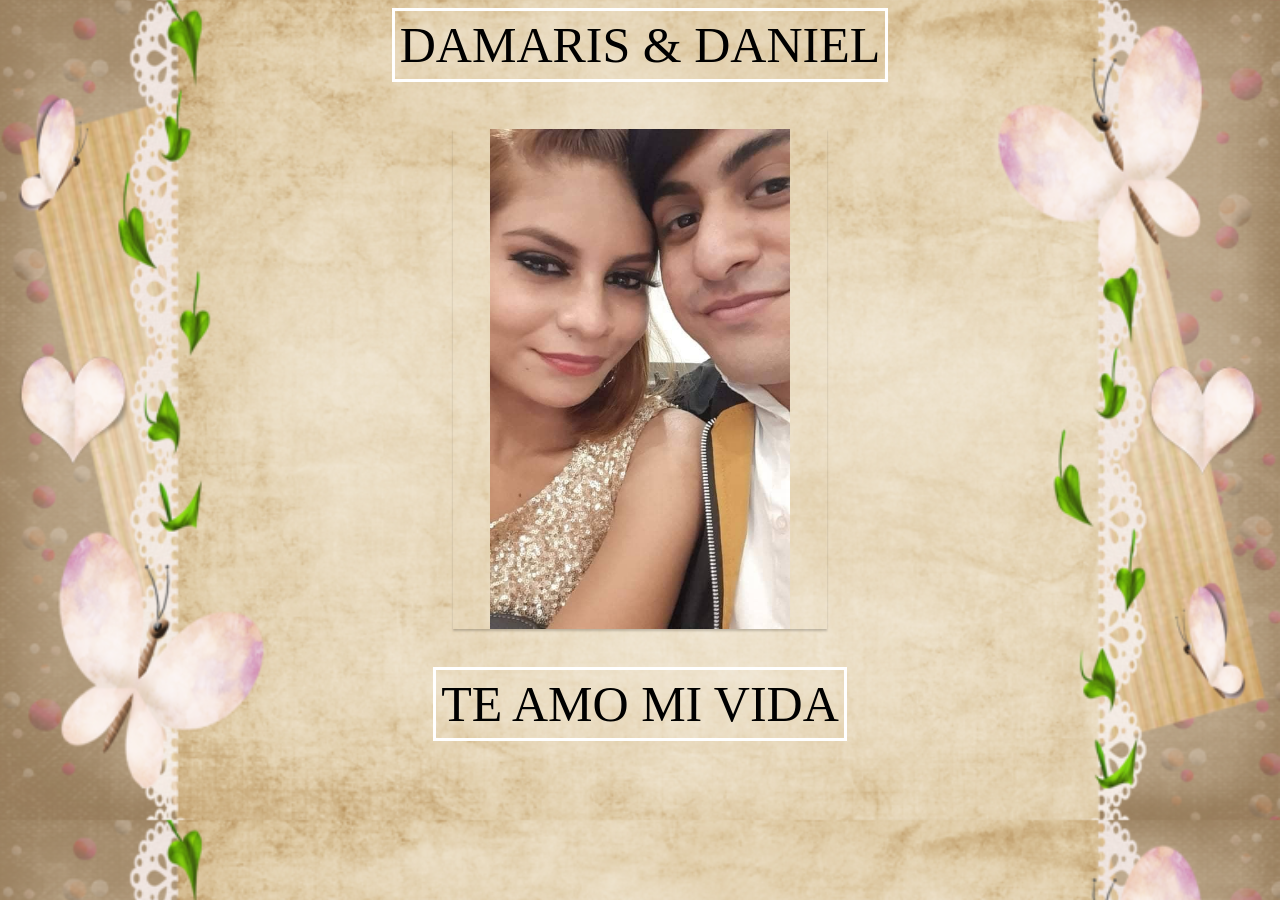
<file: Index.html>
<!DOCTYPE>

<html>

   <html lang="es">

   <head>
   <title> D & D </title>
   <meta charset="utf-8">

   <link rel="stylesheet" type="text/css" href="css/estilosindex.css">
   
   </head>
   <body>

  <h1 class="title"><center>
     <table>
          <td> DAMARIS  &  DANIEL </td>
     </table>
  </h1>
          <div class="container"><center>
               <div class="card">
          <a href="seis.html"> <img width="300" height="500" src="imagenes/index.jpg"></a>
          </div>
   <br>
   <center><table>
          <td> TE AMO MI VIDA </td>
     </table>
   </body>

</html>
</file>
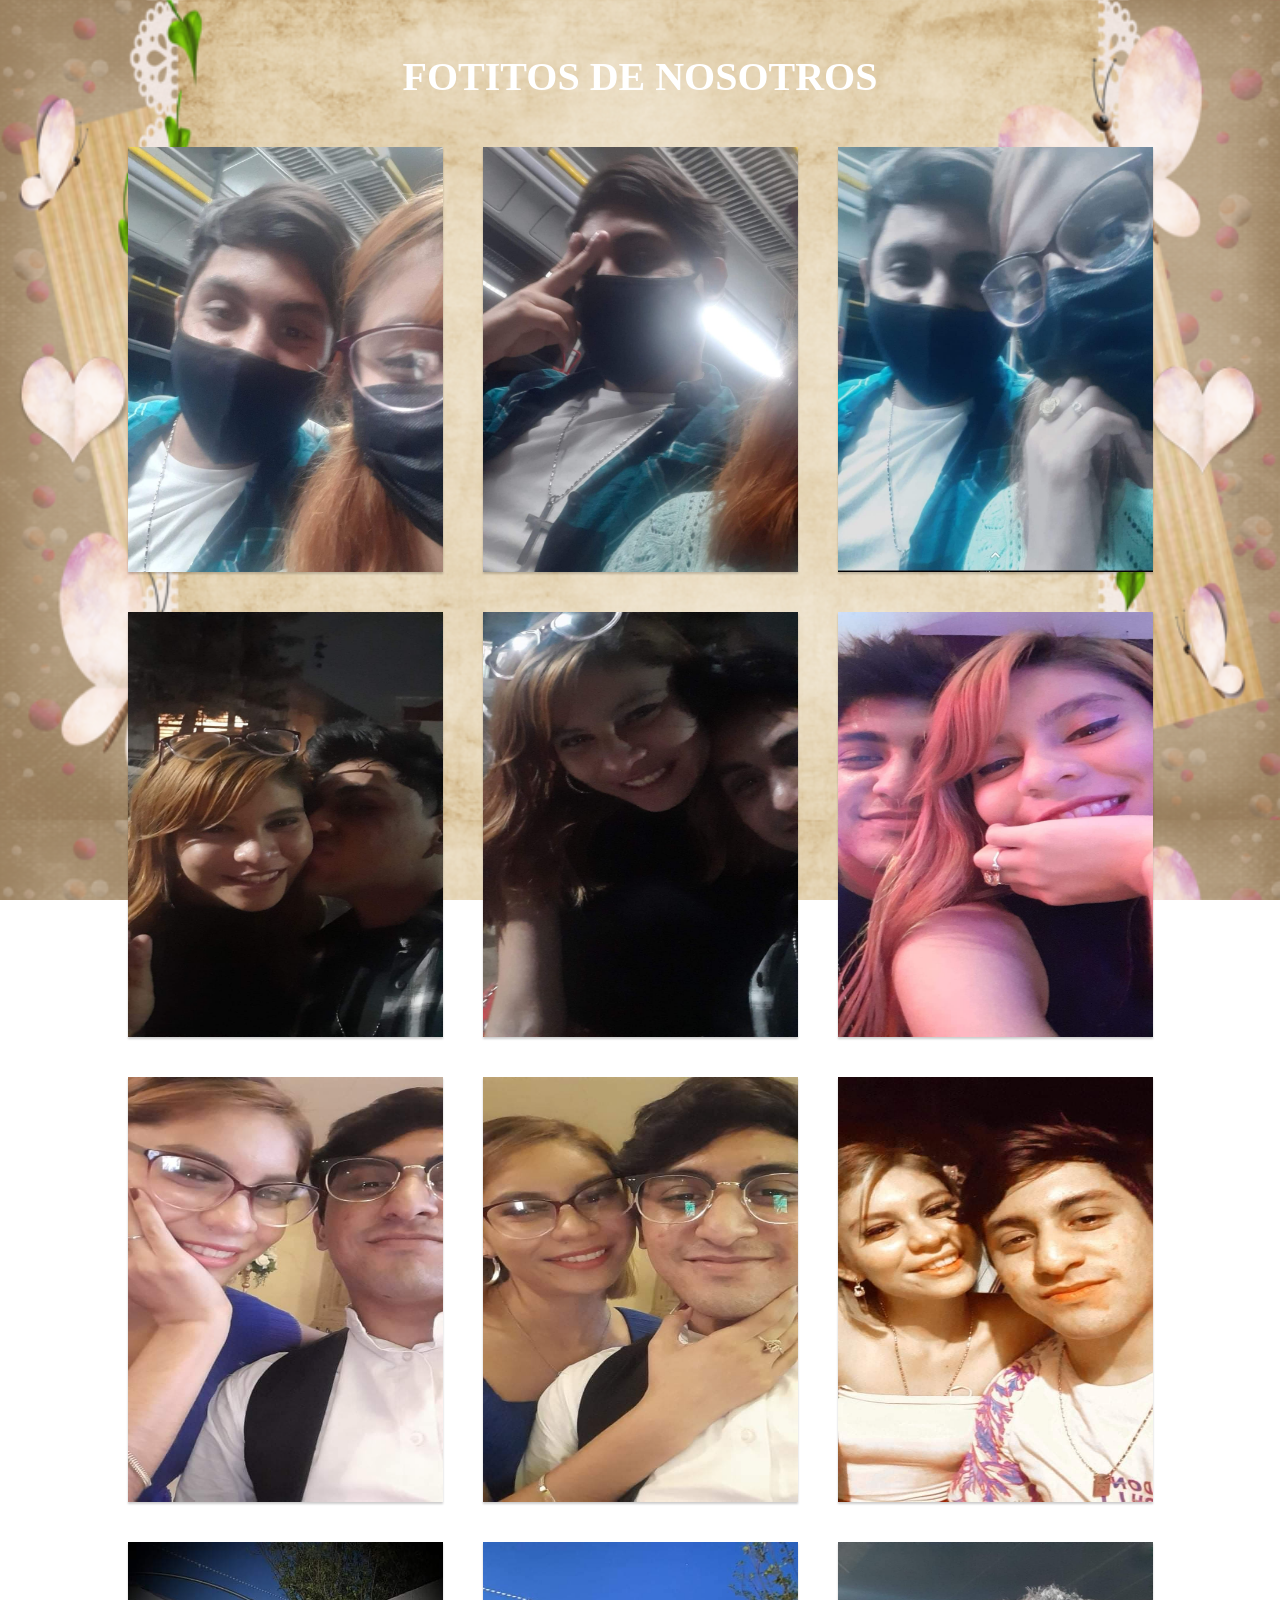
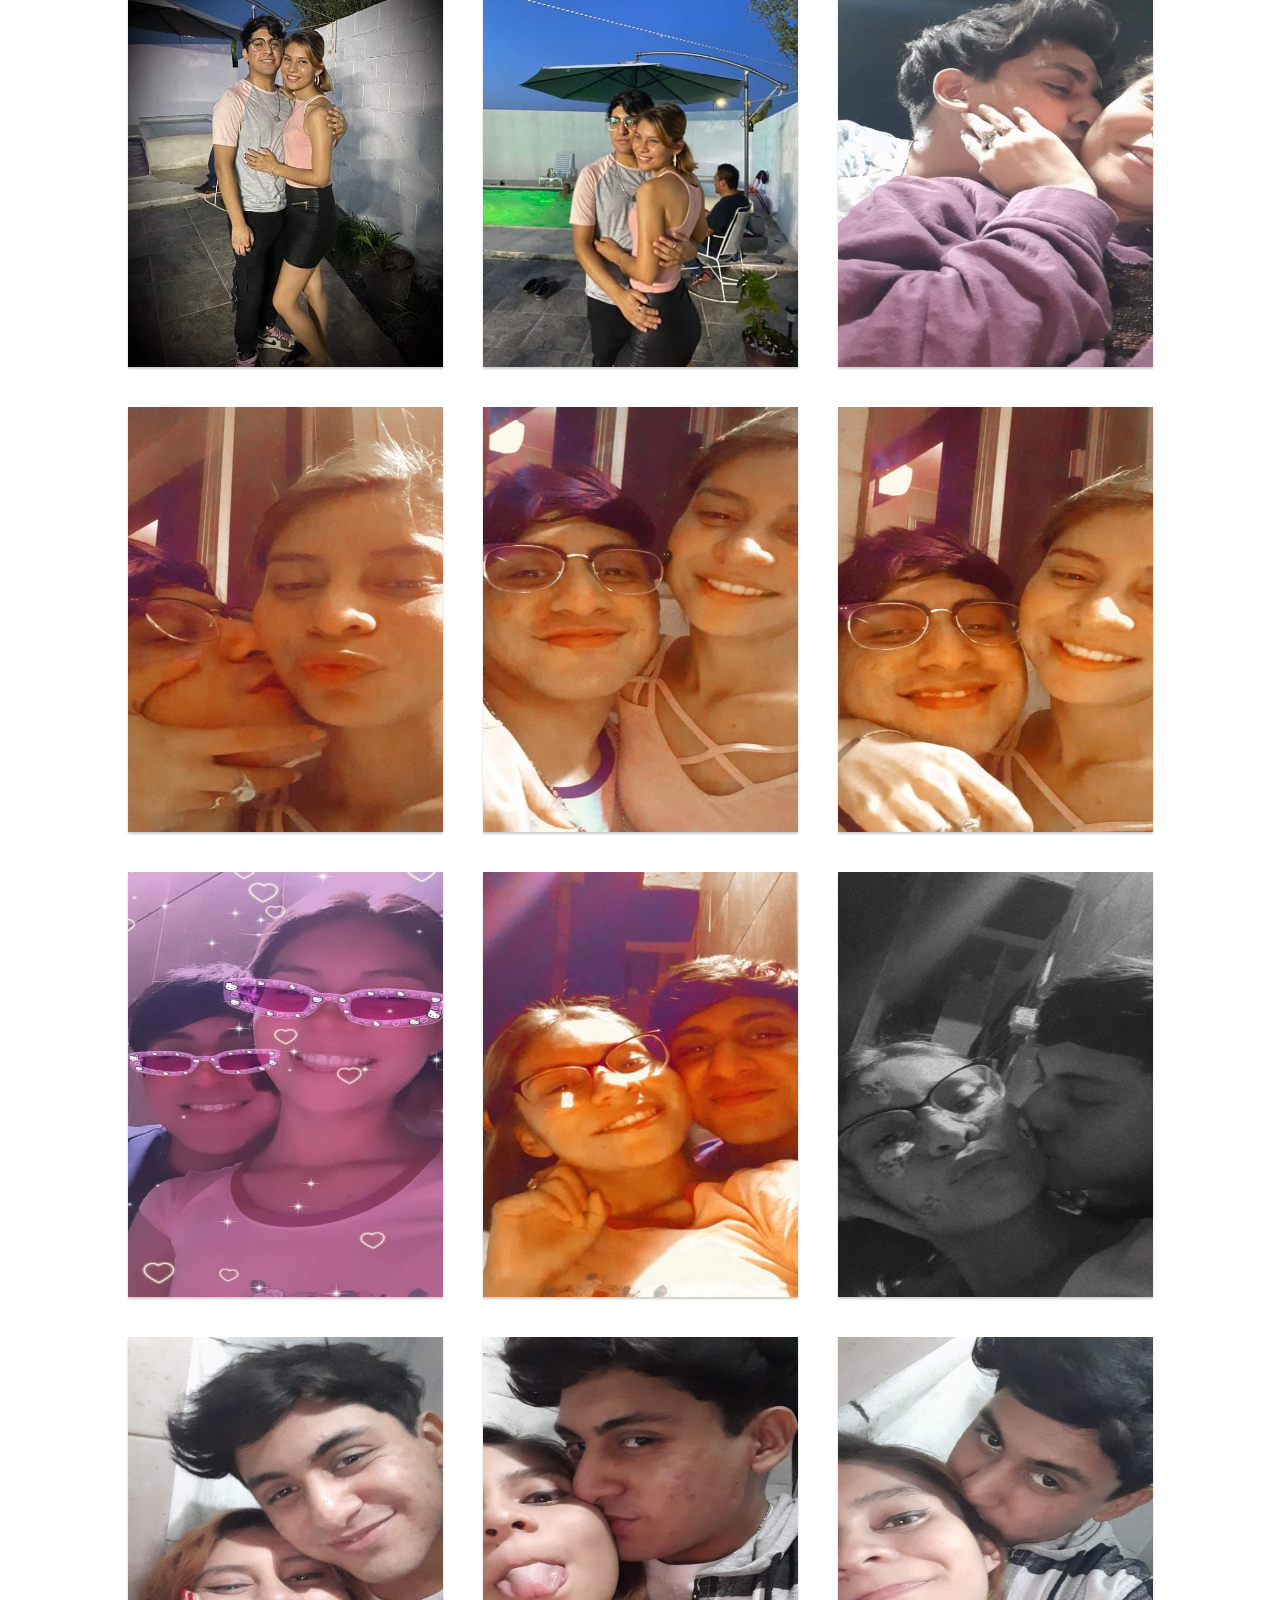
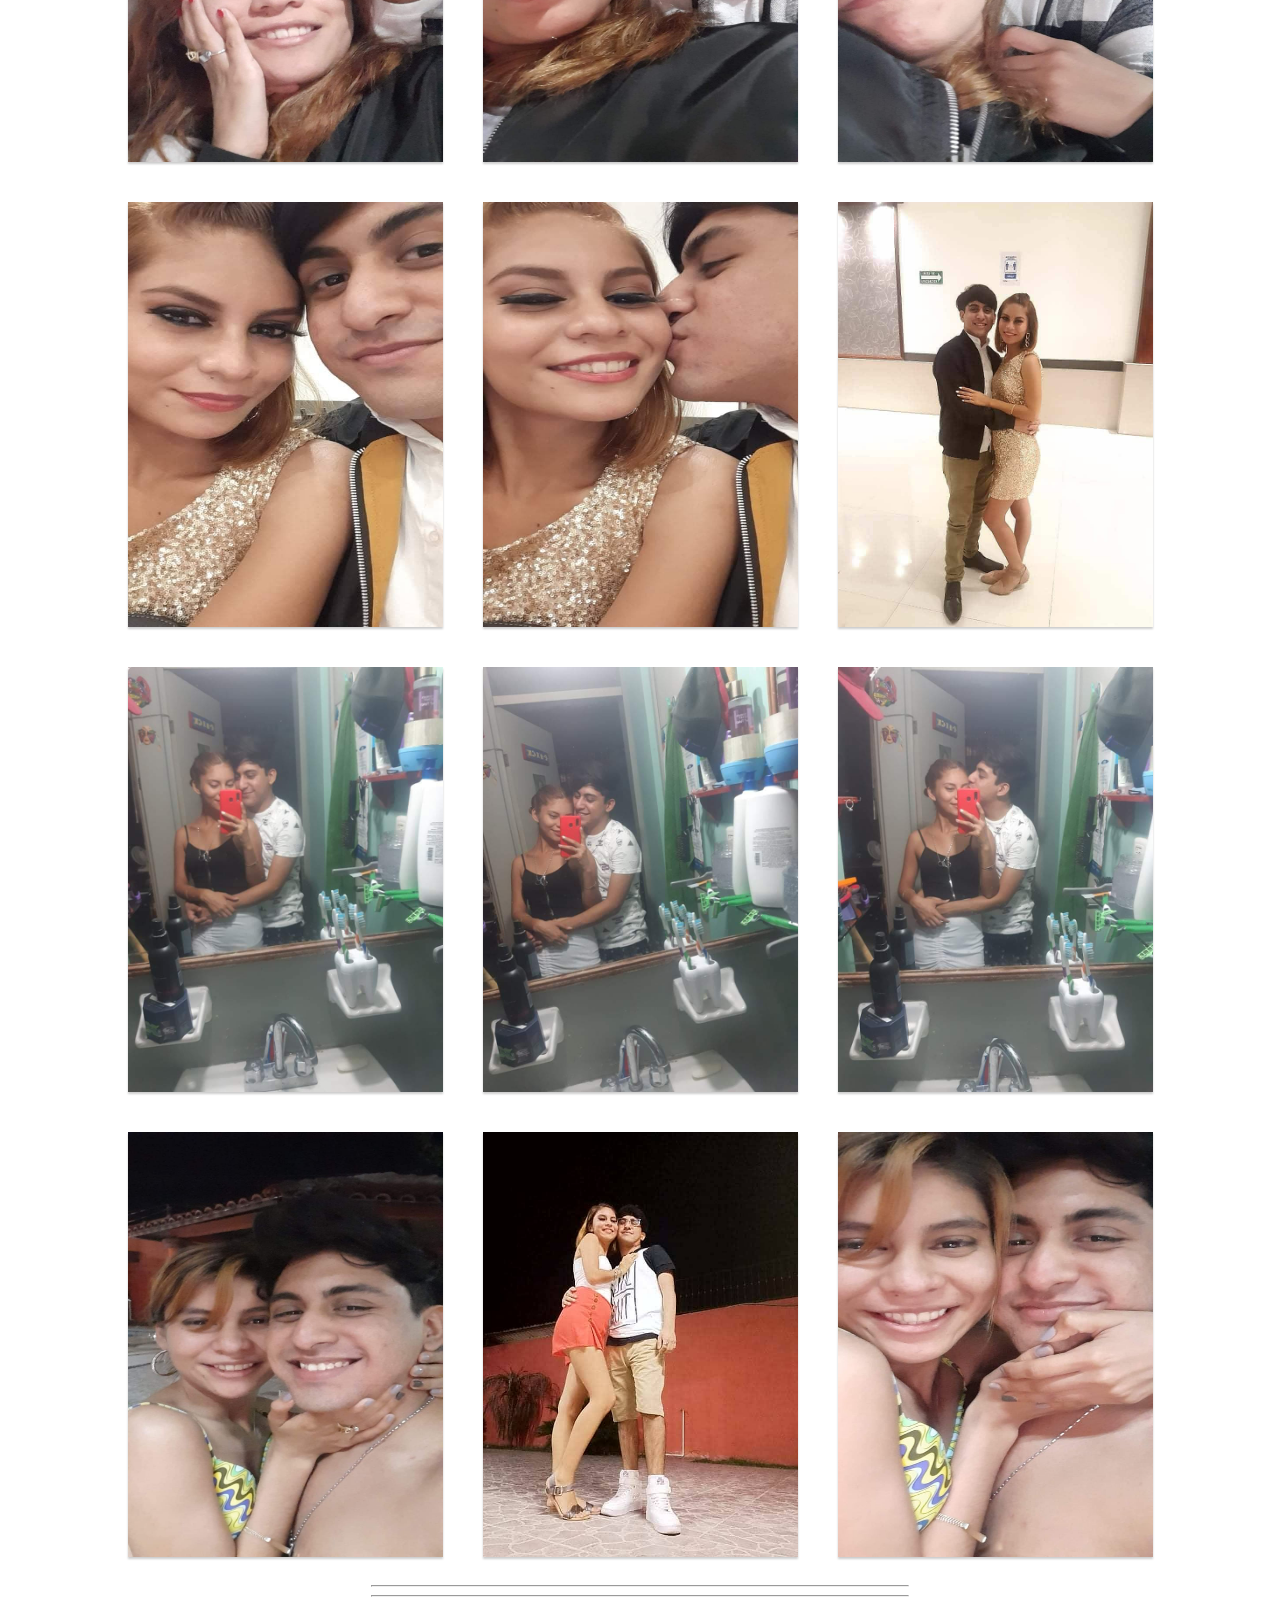
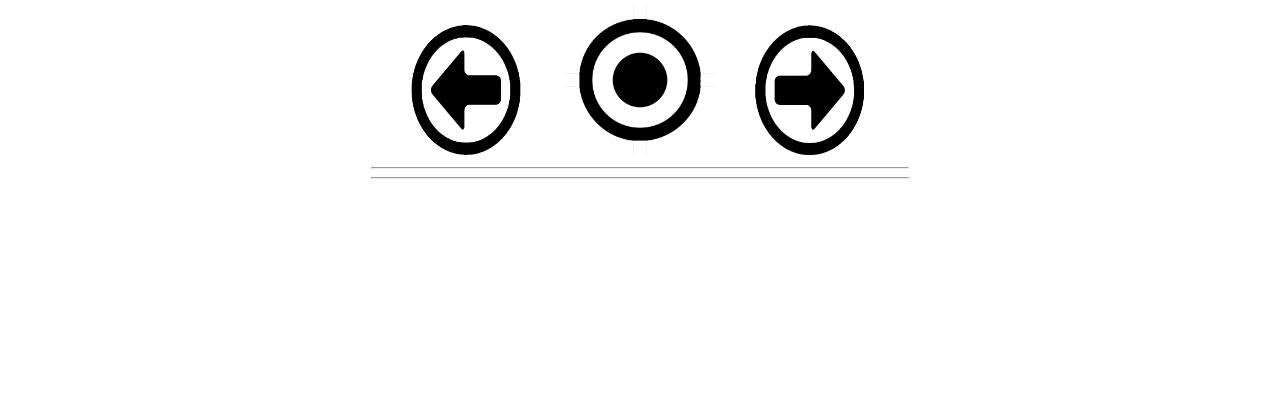
<file: gf.html>
<!DOCTYPE>

<html>

   <html lang="es">

   <head>
   <title> D & D </title>
   <meta charset="utf-8">

   <link rel="stylesheet" type="text/css" href="css/estilosgf.css">
   
   </head>

   <body>
   <br>

<h1 class="title">FOTITOS DE NOSOTROS </h1>

<div class="container">

<div class="card">
<img src="imagenes/1.jpg">
</div>

<div class="card">
<img src="imagenes/2.jpg">
</div>

<div class="card">
<img src="imagenes/3.jpg">
</div>

<div class="card">
<img src="imagenes/4.jpg">
</div>

<div class="card">
<img src="imagenes/5.jpg">
</div>

<div class="card">
<img src="imagenes/6.jpg">
</div>

<div class="card">
<img src="imagenes/7.jpg">
</div>

<div class="card">
<img src="imagenes/8.jpg">
</div>

<div class="card">
<img src="imagenes/9.jpg">
</div>

<div class="card">
<img src="imagenes/10.jpg">
</div>

<div class="card">
<img src="imagenes/11.jpg">
</div>

<div class="card">
<img src="imagenes/12.jpg">
</div>

<div class="card">
<img src="imagenes/13.jpg">
</div>

<div class="card">
<img src="imagenes/14.jpg">
</div>

<div class="card">
<img src="imagenes/15.jpg">
</div>

<div class="card">
<img src="imagenes/16.jpg">
</div>

<div class="card">
<img src="imagenes/17.jpg">
</div>

<div class="card">
<img src="imagenes/18.jpg">
</div>

<div class="card">
<img src="imagenes/19.jpg">
</div>

<div class="card">
<img src="imagenes/20.jpg">
</div>

<div class="card">
<img src="imagenes/21.jpg">
</div>

<div class="card">
<img src="imagenes/22.jpg">
</div>

<div class="card">
<img src="imagenes/23.jpg">
</div>

<div class="card">
<img src="imagenes/24.jpg">
</div>

<div class="card">
<img src="imagenes/25.jpg">
</div>

<div class="card">
<img src="imagenes/26.jpg">
</div>

<div class="card">
<img src="imagenes/27.jpg">
</div>

<div class="card">
<img src="imagenes/28.jpg">
</div>

<div class="card">
<img src="imagenes/29.jpg">
</div>

<div class="card">
<img src="imagenes/30.jpg">
</div>

<br><br>

<div class="container">
<center>
<hr><hr>
<a href="mv.html"> <img class="adt" src="imagenes/at3.png"></a>

<a href="Index.html"> <img class="home" src="imagenes/h1.png"></a>

<a href="pd.html"> <img class="adt" src="imagenes/ad3.png"></a>

<hr><hr>
</div>
   </body>

</html>
</file>
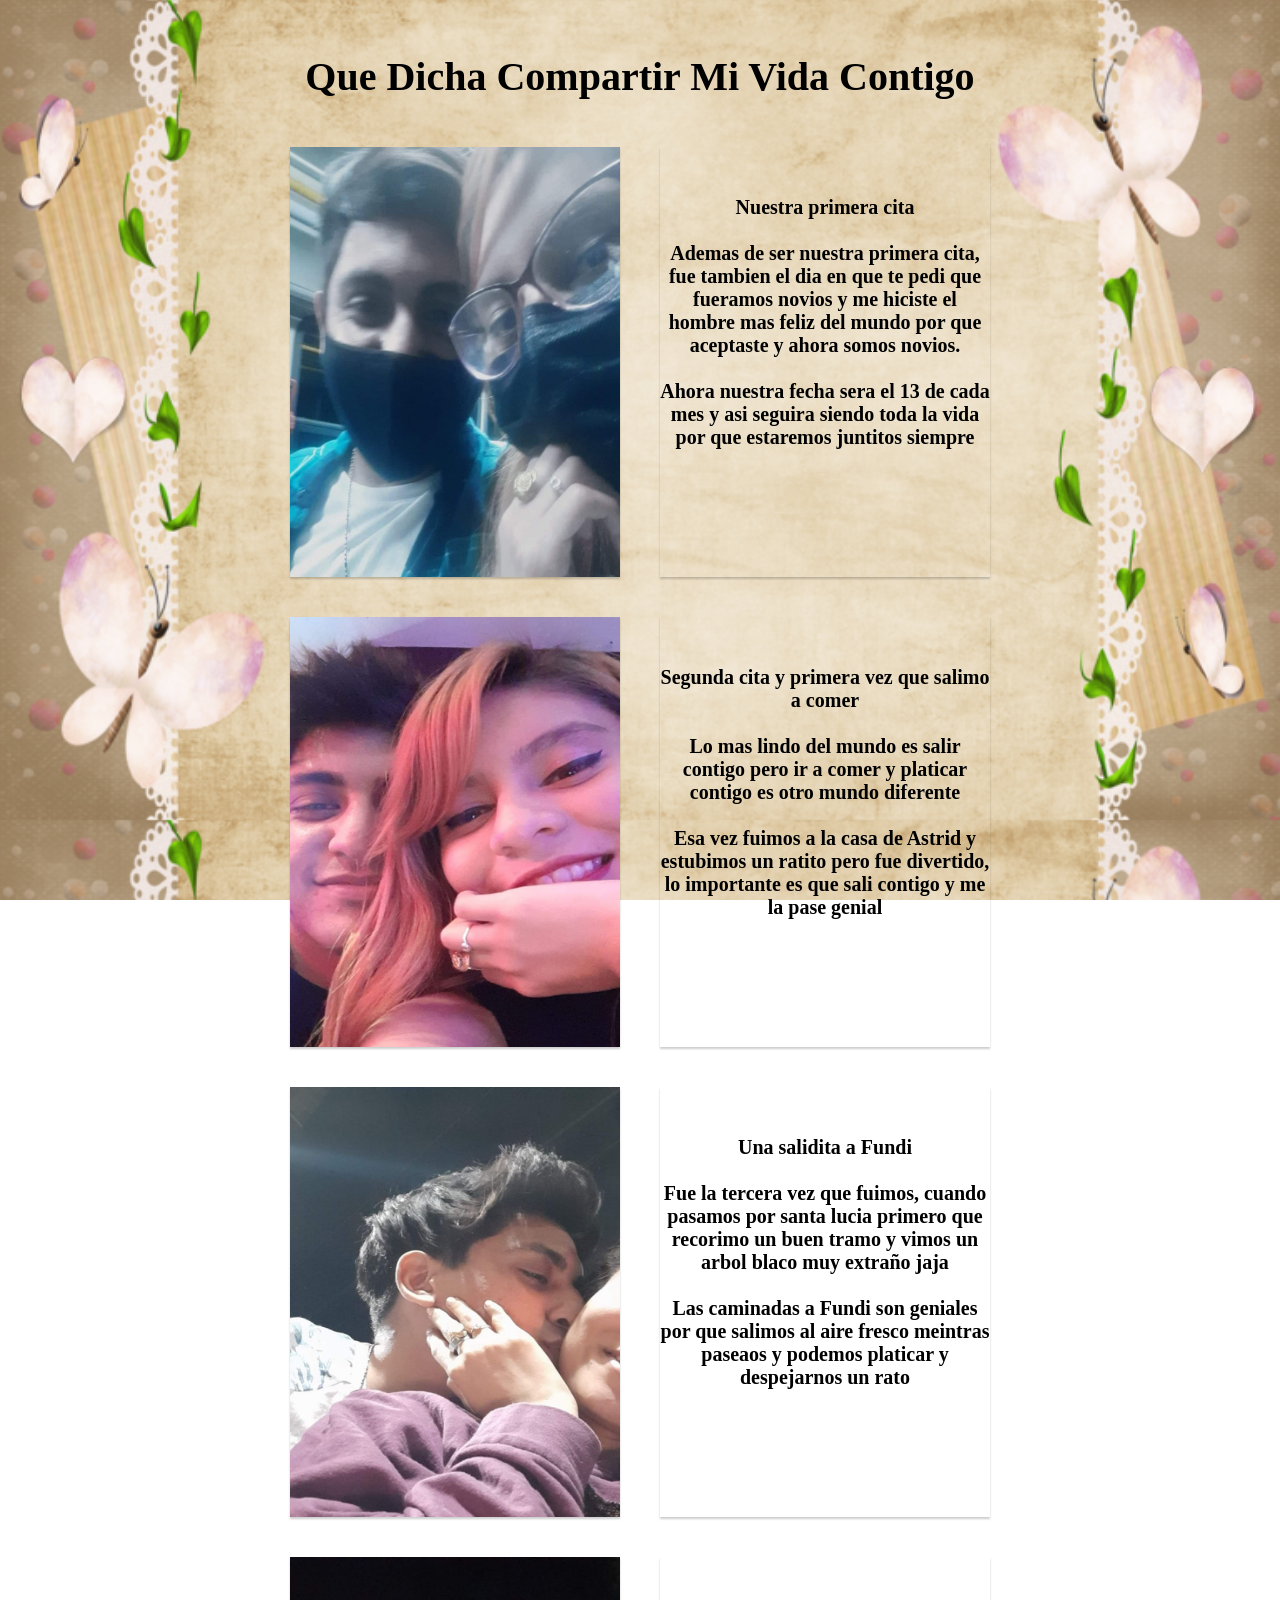
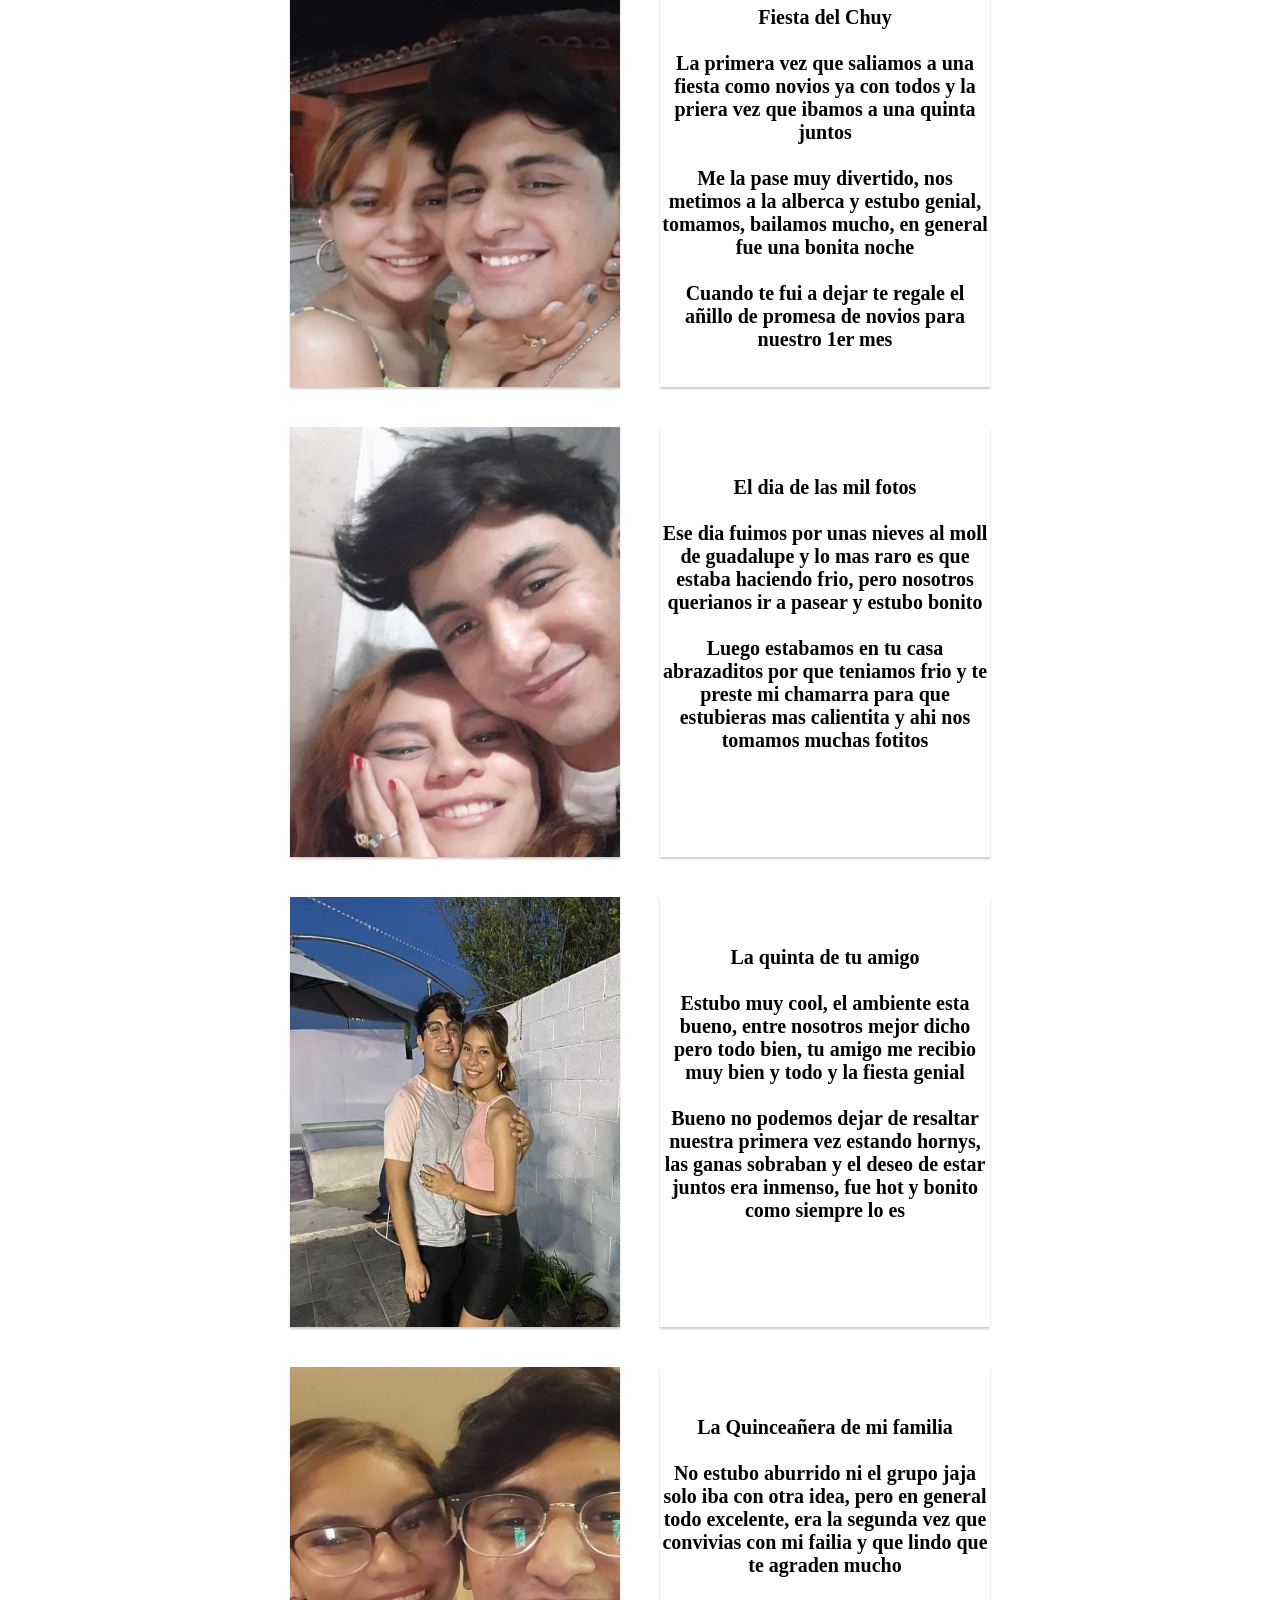
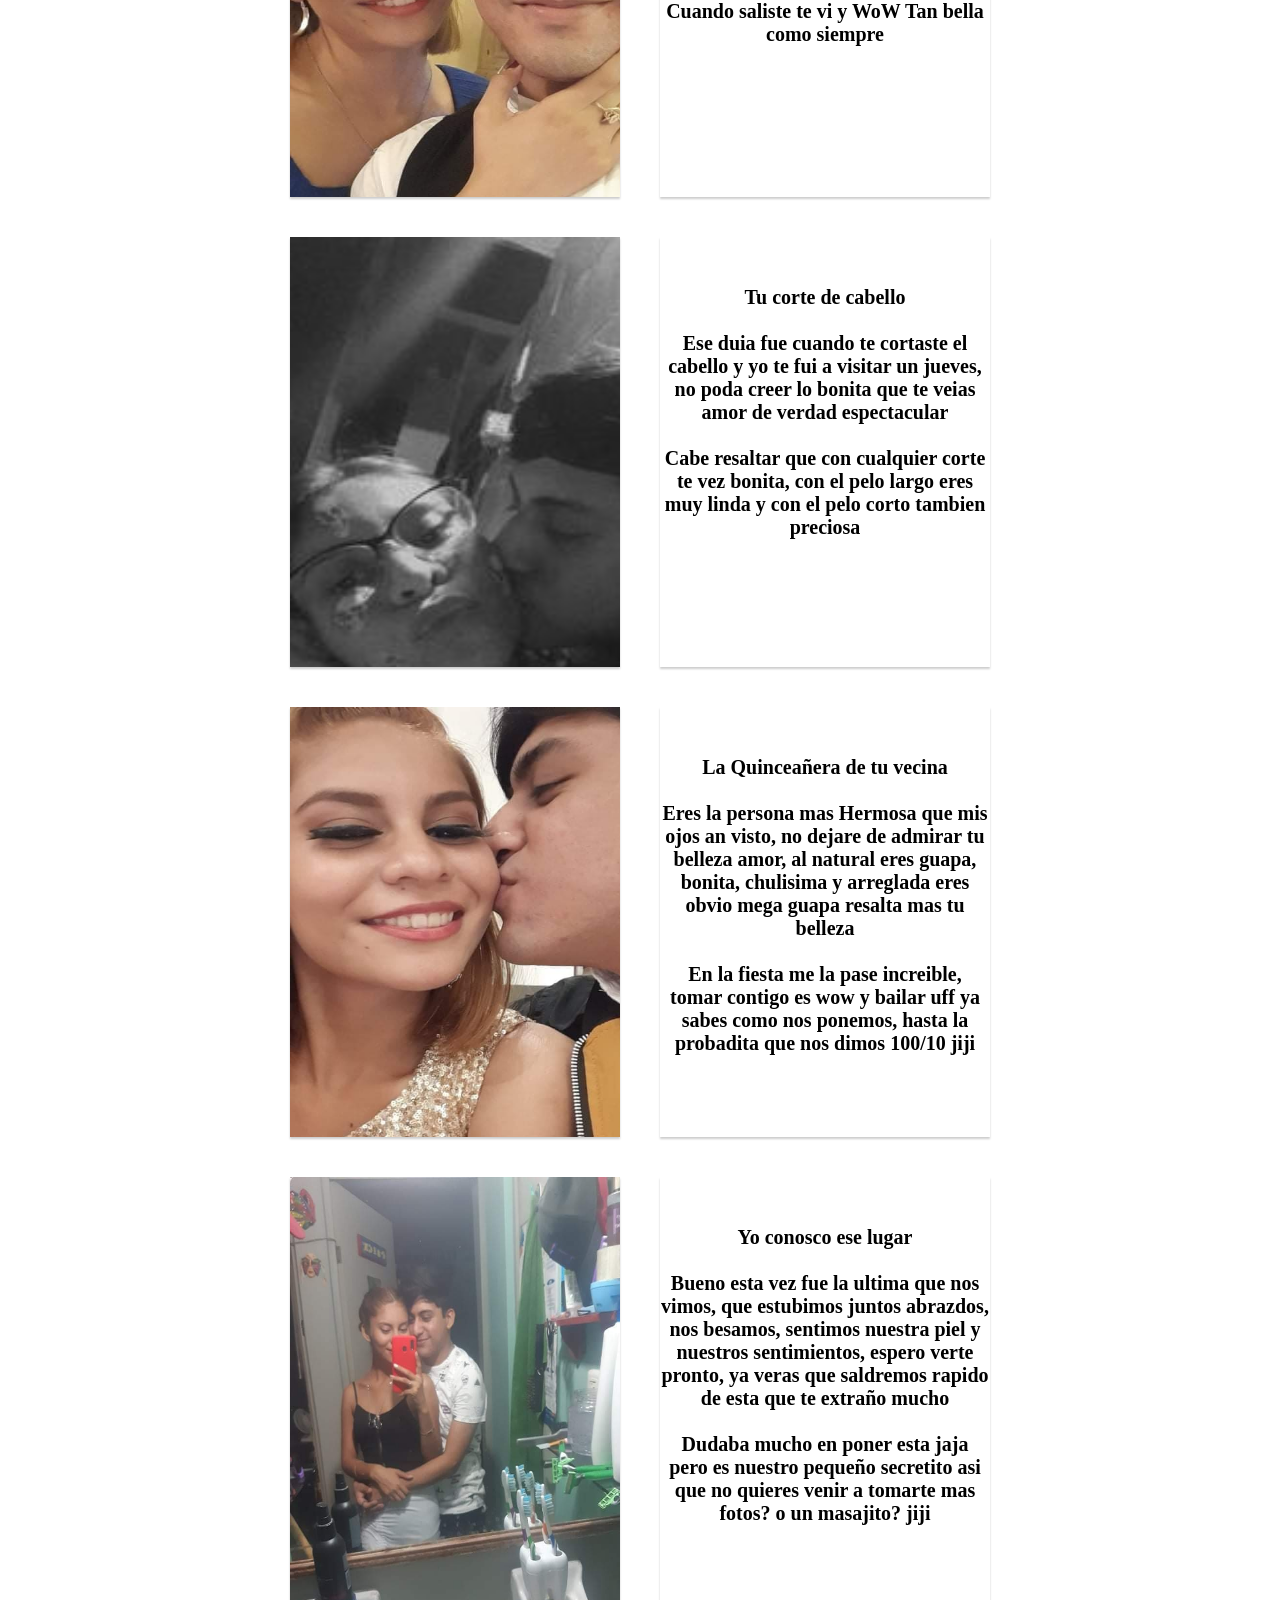
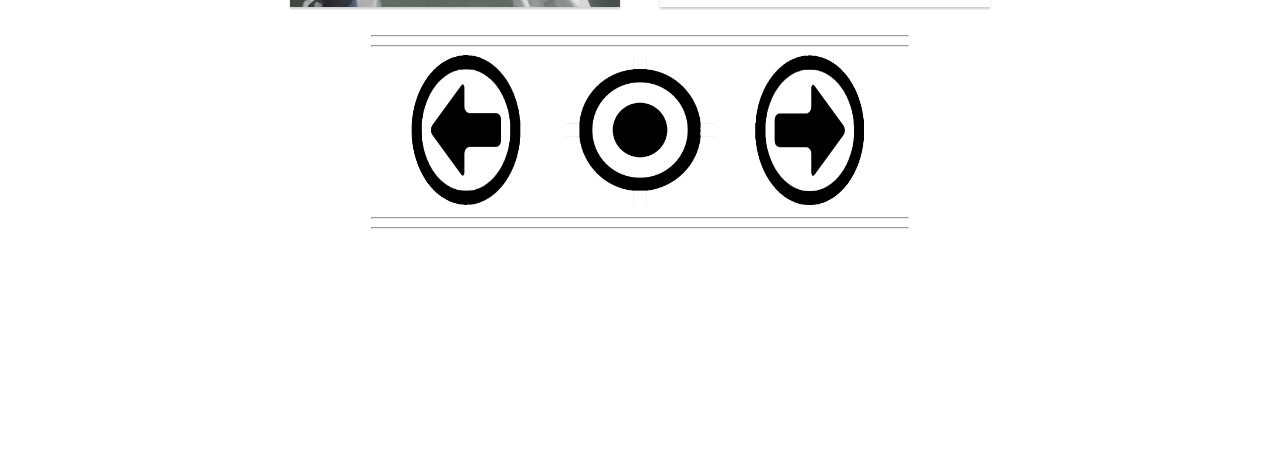
<file: mv.html>
<!DOCTYPE>

<html>

   <html lang="es">

   <head>
   <title> D & D </title>
   <meta charset="utf-8">

   <link rel="stylesheet" type="text/css" href="css/estilosmv.css">
   
   </head>

   <body>
   <br>
 
<h1 class="title"> Que Dicha Compartir Mi Vida Contigo</h1>

<div class="container">
<div class="card">
<img src="imagenes/mv1.jpg">
</div>
<div class="card">
<h4>
   <br>
Nuestra primera cita
<br><br>
Ademas de ser nuestra primera cita, fue tambien el dia en que te pedi que fueramos novios y me hiciste el hombre mas feliz del mundo por que aceptaste y ahora somos novios.
<br><br>
Ahora nuestra fecha sera el 13 de cada mes y asi seguira siendo toda la vida por que estaremos juntitos siempre 
</h4>
</div>

<div class="container">
<div class="card">
<img src="imagenes/mv2.jpg">
</div>
<div class="card">
<h4> 
   <br>
   Segunda cita y primera vez que salimo a comer 
   <br><br>
   Lo mas lindo del mundo es salir contigo pero ir a comer y platicar contigo es otro mundo diferente 
   <br><br>
   Esa vez fuimos a la casa de Astrid y estubimos un ratito pero fue divertido, lo importante es que sali contigo y me la pase genial
</h4>
</div>

<div class="container">
<div class="card">
<img src="imagenes/mv3.jpg">
</div>
<div class="card">
<h4> 
   <br>
   Una salidita a Fundi
   <br><br>
   Fue la tercera vez que fuimos, cuando pasamos por santa lucia primero que recorimo un buen tramo y vimos un arbol blaco muy extraño jaja 
   <br><br>
   Las caminadas a Fundi son geniales por que salimos al aire fresco meintras paseaos y podemos platicar y despejarnos un rato
</h4>
</div>

<div class="container">
<div class="card">
<img src="imagenes/mv4.jpg">
</div>
<div class="card">
<h4> 
   <br>
   Fiesta del Chuy
   <br><br>
   La primera vez que saliamos a una fiesta como novios ya con todos y la priera vez que ibamos a una quinta juntos 
   <br><br>
   Me la pase muy divertido, nos metimos a la alberca y estubo genial, tomamos, bailamos mucho, en general fue una bonita noche
   <br><br>
   Cuando te fui a dejar te regale el añillo de promesa de novios para nuestro 1er mes
</h4>
</div>

<div class="container">
<div class="card">
<img src="imagenes/mv5.jpg">
</div>
<div class="card">
<h4> 
   <br>
   El dia de las mil fotos
   <br><br>
   Ese dia fuimos por unas nieves al moll de guadalupe y lo mas raro es que estaba haciendo frio, pero nosotros querianos ir a pasear y estubo bonito
   <br><br>
   Luego estabamos en tu casa abrazaditos por que teniamos frio y te preste mi chamarra para que estubieras mas calientita y ahi nos tomamos muchas fotitos 
</h4>
</div>

<div class="container">
<div class="card">
<img src="imagenes/mv6.jpg">
</div>
<div class="card">
<h4> 
   <br>
   La quinta de tu amigo
   <br><br>
   Estubo muy cool, el ambiente esta bueno, entre nosotros mejor dicho pero todo bien, tu amigo me recibio muy bien y todo y la fiesta genial
   <br><br>
   Bueno no podemos dejar de resaltar nuestra primera vez estando hornys, las ganas sobraban y el deseo de estar juntos era inmenso, fue hot y bonito como siempre lo es 
</h4>
</div>

<div class="container">
<div class="card">
<img src="imagenes/mv7.jpg">
</div>
<div class="card">
<h4> 
   <br>
   La Quinceañera de mi familia
   <br><br>
   No estubo aburrido ni el grupo jaja solo iba con otra idea, pero en general todo excelente, era la segunda vez que convivias con mi failia y que lindo que te agraden mucho
   <br><br>
   Cuando saliste te vi y WoW Tan bella como siempre 
</h4>
</div>

<div class="container">
<div class="card">
<img src="imagenes/mv8.jpg">
</div>
<div class="card">
<h4> 
   <br>
   Tu corte de cabello 
   <br><br>
   Ese duia fue cuando te cortaste el cabello y yo te fui a visitar un jueves, no poda creer lo bonita que te veias amor de verdad espectacular 
   <br><br>
   Cabe resaltar que con cualquier corte te vez bonita, con el pelo largo eres muy linda y con el pelo corto tambien preciosa 
</h4>
</div>

<div class="container">
<div class="card">
<img src="imagenes/mv9.jpg">
</div>
<div class="card">
<h4> 
   <br>
   La Quinceañera de tu vecina
   <br><br>
   Eres la persona mas Hermosa que mis ojos an visto, no dejare de admirar tu belleza amor, al natural eres guapa, bonita, chulisima y arreglada eres obvio mega guapa resalta mas tu belleza
   <br><br>
   En la fiesta me la pase increible, tomar contigo es wow y bailar uff ya sabes como nos ponemos, hasta la probadita que nos dimos 100/10 jiji
</h4>
</div>

<div class="container">
<div class="card">
<img  src="imagenes/mv10.jpg">
</div>
<div class="card">
<h4> 
   <br>
   Yo conosco ese lugar
   <br><br>
   Bueno esta vez fue la ultima que nos vimos, que estubimos juntos abrazdos, nos besamos, sentimos nuestra piel y nuestros sentimientos, espero verte pronto, ya veras que saldremos rapido de esta que te extraño mucho
   <br><br>
   Dudaba mucho en poner esta jaja pero es nuestro pequeño secretito asi que no quieres venir a tomarte mas fotos? o un masajito? jiji
</h4>
</div>

<div class="container">
<center>
<hr><hr>
<a href="seis.html"> <img class="adt" src="imagenes/at3.png"></a>

<a href="Index.html"> <img class="home" src="imagenes/h1.png"></a>

<a href="gf.html"> <img class="adt" src="imagenes/ad3.png"></a>

<hr><hr>
</div>
   </body>

</html>
</file>
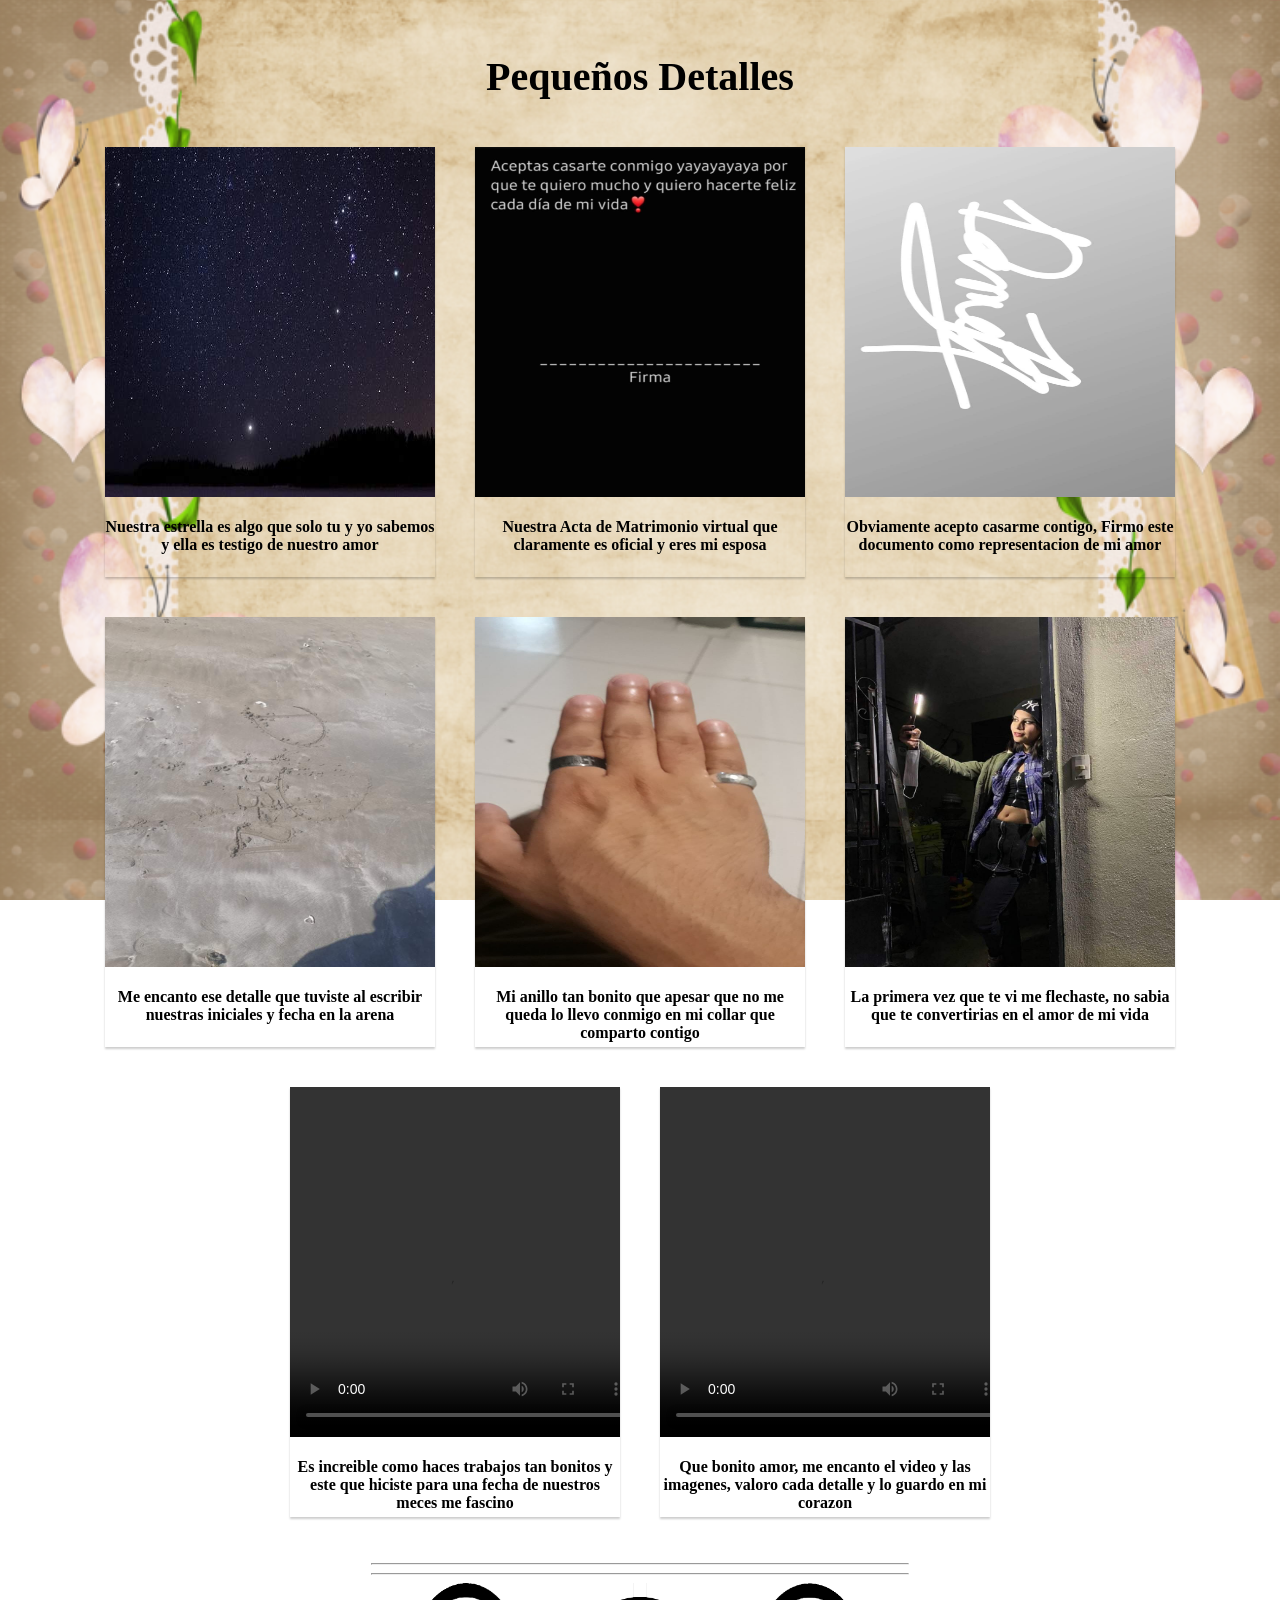
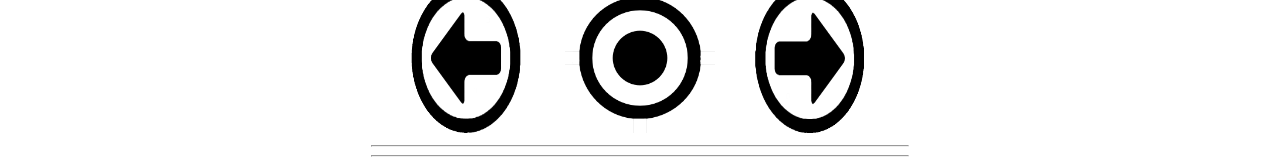
<file: pd.html>
<!DOCTYPE>

<html>

   <html lang="es">

   <head>
   <title> D & D </title>
   <meta charset="utf-8">

   <link rel="stylesheet" type="text/css" href="css/estilospd.css">
   
   </head>

   <body>
   <br>
 
<h1 class="title"> Pequeños Detalles </h1>

<div class="container">

<div class="card">
<img src="imagenes/pd1.jpg">
<h4> 
Nuestra estrella es algo que solo tu y yo sabemos y ella es testigo de nuestro amor
</h4>
</div>

<div class="card">
<img src="imagenes/pd2.jpg">
<h4> 
   Nuestra Acta de Matrimonio virtual que claramente es oficial y eres mi esposa
</h4>
</div>

<div class="card">
<img src="imagenes/pd3.jpg">
<h4> 
   Obviamente acepto casarme contigo, Firmo este documento como representacion de mi amor
</h4>
</div>

<div class="container">

<div class="card">
<img src="imagenes/pd4.jpg">
<h4> 
   Me encanto ese detalle que tuviste al escribir nuestras iniciales y fecha en la arena 
</h4>
</div>

<div class="card">
<img src="imagenes/pd5.jpg">
<h4> 
Mi anillo tan bonito que apesar que no me queda lo llevo conmigo en mi collar que comparto contigo
</h4>
</div>

<div class="card">
<img src="imagenes/pd6.jpg">
<h4> 
La primera vez que te vi me flechaste, no sabia que te convertirias en el amor de mi vida 
 </h4>
</div>

<div class="container">

<div class="card">
<video width="350" height="350" controls><source src="imagenes/pd7.mp4" type="video/mp4"></video>
<h4> 
Es increible como haces trabajos tan bonitos y este que hiciste para una fecha de nuestros meces me fascino
</h4>
</div>

<div class="card">
<video width="350" height="350" controls><source src="imagenes/pd8.mp4" type="video/mp4"></video>
   <h4>
      Que bonito amor, me encanto el video y las imagenes, valoro cada detalle y lo guardo en mi corazon
   </h4>
</div>

<div>
<br><hr><hr>
<center>
 <a href="gf.html"> <img class="adt" src="imagenes/at3.png"></a>
   <a href="Index.html"> <img class="home" src="imagenes/h1.png"></a>
<a href="seis.html"> <img class="adt" src="imagenes/ad3.png"></a>
<hr><hr>
</div>

   </body>

</html>
</file>
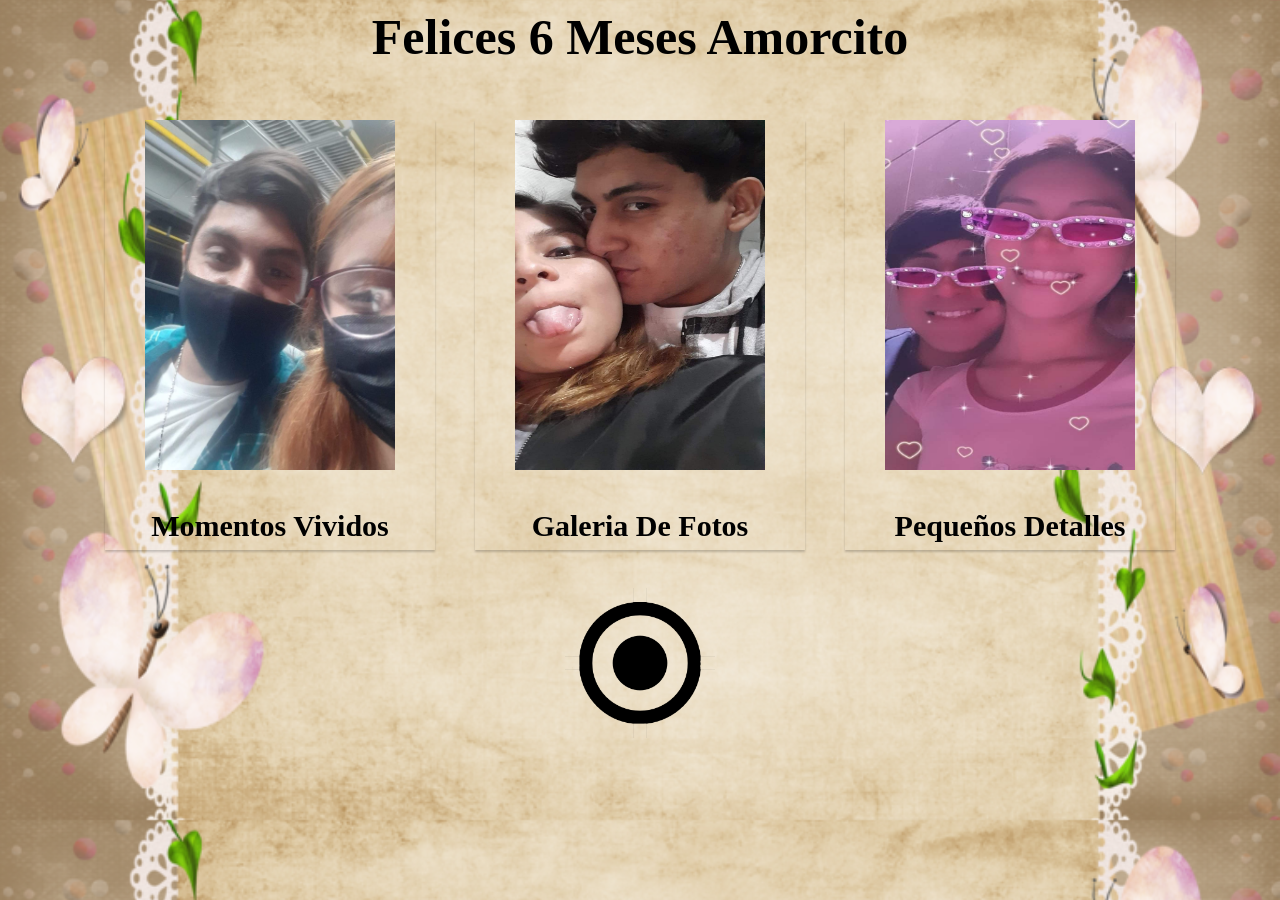
<file: seis.html>
<!DOCTYPE>

<html>

   <html lang="es">

   <head>
   <title> D & D </title>
   <meta charset="utf-8">

   <link rel="stylesheet" type="text/css" href="css/estilosseis.css">
   
   </head>

   <body>
 
<h1 class="title">  Felices 6 Meses Amorcito  </h1>

<div class="container">

<div class="card">
<a href="mv.html"> <img src="imagenes/seis1.jpg"> </a>
<h4> Momentos Vividos </h4>
</div>

<div class="card">
<a href="gf.html"> <img src="imagenes/seis2.jpg"></a>
<h4> Galeria De Fotos </h4>
</div>

<div class="card">
<a href="pd.html"> <img  src="imagenes/seis3.jpg"></a>
<h4> Pequeños Detalles </h4>
</div>

<div>
<br>
   <a href="Index.html"> <img class="home" src="imagenes/h1.png"></a>
</div>

   </body>

</html>
</file>
<file: css/estilosindex.css>
body{
   background-image:url(../imagenes/Fondo.png);
   background-size:100%;
   background-attachment: fixed;
}

p{
   align: center;
}

.title{
text-align: center;
font-size: 40px;
margin top: 100px;
font-width: 100%;
}

table,td,th{
   border:3px solid white;
   border-collapse: collapse;
   color: black;
   /*background: black;*/
   font-size: 50px;
   font-family: Britannic;
   text-align: center;
   padding: 5px;
}

.primera{
   background: ;
   color: black;
   width: 70px;
   height: 20px;
}

.segunda{
   background: ;
   color: black;
   width: 165px;
   height: 20px;
}

li{
   list-style-type: decimal;
}

img{
margin:auto;
display:block;
}

.container{
width: 100%;
max-width: ;
height: ;
display: flex;
flex-wrap: wrap;
justify-content: center;
margin: auto;
}

.container .card{
width: px;
height: px;
border-radus:8px;
box-shadow:0 2px 2px rgba(0, 0, 0, 0.2);
overflow: hidden;
margin: 20px;
text-align: center;
translation: all 0.25px;
}

.container .card:hover{
transform: translateY(-15px);
box-shadow: 0 12px 16px rgba(0, 0, 0, 0.2);
}

.container .card img{
width: px;
height: px;
}

.container .card h4{
font-weight: ;
}
</file>
<file: css/estilosgf.css>
body{
   background-image:url(../imagenes/Fondo.png);
   background-size:100%;
   background-attachment: fixed;
}

.title{
text-align: center;
font-size: 40px;
color: white;
margin top: 100px;
font-width: 100%;
}

.container{
width: 100%;
max-width: 2400px;
height: 430;
display: flex;
flex-wrap: wrap;
justify-content: center;
margin: auto;
}

.container .card{
width: 315px;
height: 425px;
border-radus:8px;
box-shadow:0 2px 2px rgba(0, 0, 0, 0.2);
overflow: hidden;
margin: 20px;
text-align: center;
translation: all 0.25px;
}

.container .card:hover{
transform: translateY(-15px);
box-shadow: 0 12px 16px rgba(0, 0, 0, 0.2);
}

.container .card img{
width: 315px;
height: 425px;
}

.container .card h4{
font-weight: 600;
}

.home{
width: 150px;
height: 150px;
border: 0px solid black;
}

.adt{
width: 190px;
height: 130px;
border: 0px solid black;
}

li{
   list-style-type: decimal;
}
</file>
<file: css/estilosmv.css>
body{
   background-image:url(../imagenes/Fondo.png);
   background-size:100%;
   background-attachment: fixed;
}

.title{
text-align: center;
font-size: 40px;
margin top: 100px;
font-width: 100%;
}

.container{
width: 100%;
max-width: 1200px;
height: 430;
display: flex;
flex-wrap: wrap;
justify-content: center;
margin: auto;
}

.container .card{
width: 330px;
height: 430px;
border-radus:8px;
box-shadow:0 2px 2px rgba(0, 0, 0, 0.2);
overflow: hidden;
margin: 20px;
text-align: center;
translation: all 0.25px;
}

.container .card:hover{
transform: translateY(-15px);
box-shadow: 0 12px 16px rgba(0, 0, 0, 0.2);
}

.container .card img{
width: 350px;
height: 550px;
align-item: center;
}

.container .card h4{
font-weight: 800;
font-size: 20px;
}

.home{
width: 150px;
height: 150px;
border: 0px solid black;
justify-content: center;
}

.adt{
width: 190px;
height: 150px;
border: 0px solid black;
}

li{
   list-style-type: decimal;
}
</file>
<file: css/estilospd.css>
body{
   background-image:url(../imagenes/Fondo.png);
   background-size:100%;
   background-attachment: fixed;
}

.title{
text-align: center;
font-size: 40px;
margin top: 100px;
font-width: 100%;
}

.container{
width: 100%;
max-width: 1200px;
height: 430;
display: flex;
flex-wrap: wrap;
justify-content: center;
margin: auto;
}

.container .card{
width: 330px;
height: 430;
border-radus:8px;
box-shadow:0 2px 2px rgba(0, 0, 0, 0.2);
overflow: hidden;
margin: 20px;
text-align: center;
translation: all 0.25px;
}

.container .card:hover{
transform: translateY(-15px);
box-shadow: 0 12px 16px rgba(0, 0, 0, 0.2);
}

.container .card img{
width: 350px;
height: 350px;
}

.container .card h4{
font-weight: 600;
}

.home{
width: 150px;
height: 150px;
border: 0px solid black;
justify-content: center;
}

.adt{
width: 190px;
height: 150px;
border: 0px solid black;
}

li{
   list-style-type: decimal;
}
</file>
<file: css/estilosseis.css>
body{
   background-image:url(../imagenes/Fondo.png);
   background-size:100%;
   background-attachment: fixed;
}

.title{
text-align: center;
font-size: 50px;
margin top: 100px;
font-width: 100%;
}

.container{
width: 100%;
max-width: 1200px;
height: 430;
display: flex;
flex-wrap: wrap;
justify-content: center;
margin: auto;
}

.container .card{
width: 330px;
height: 430;
border-radus:8px;
box-shadow:0 2px 2px rgba(0, 0, 0, 0.2);
overflow: hidden;
margin: 20px;
text-align: center;
font-size: 30px;
translation: all 0.25px;
}

.container .card:hover{
transform: translateY(-15px);
box-shadow: 0 12px 16px rgba(0, 0, 0, 0.2);
}

.container .card img{
width: 250px;
height: 350px;
}

.container .card h4{
font-weight: 600;
}

.home{
width: 150px;
height: 150px;
border: 0px solid black;
}

.adt{
width: 190px;
height: 130px;
border: 0px solid black;
}

li{
   list-style-type: decimal;
}
</file>
